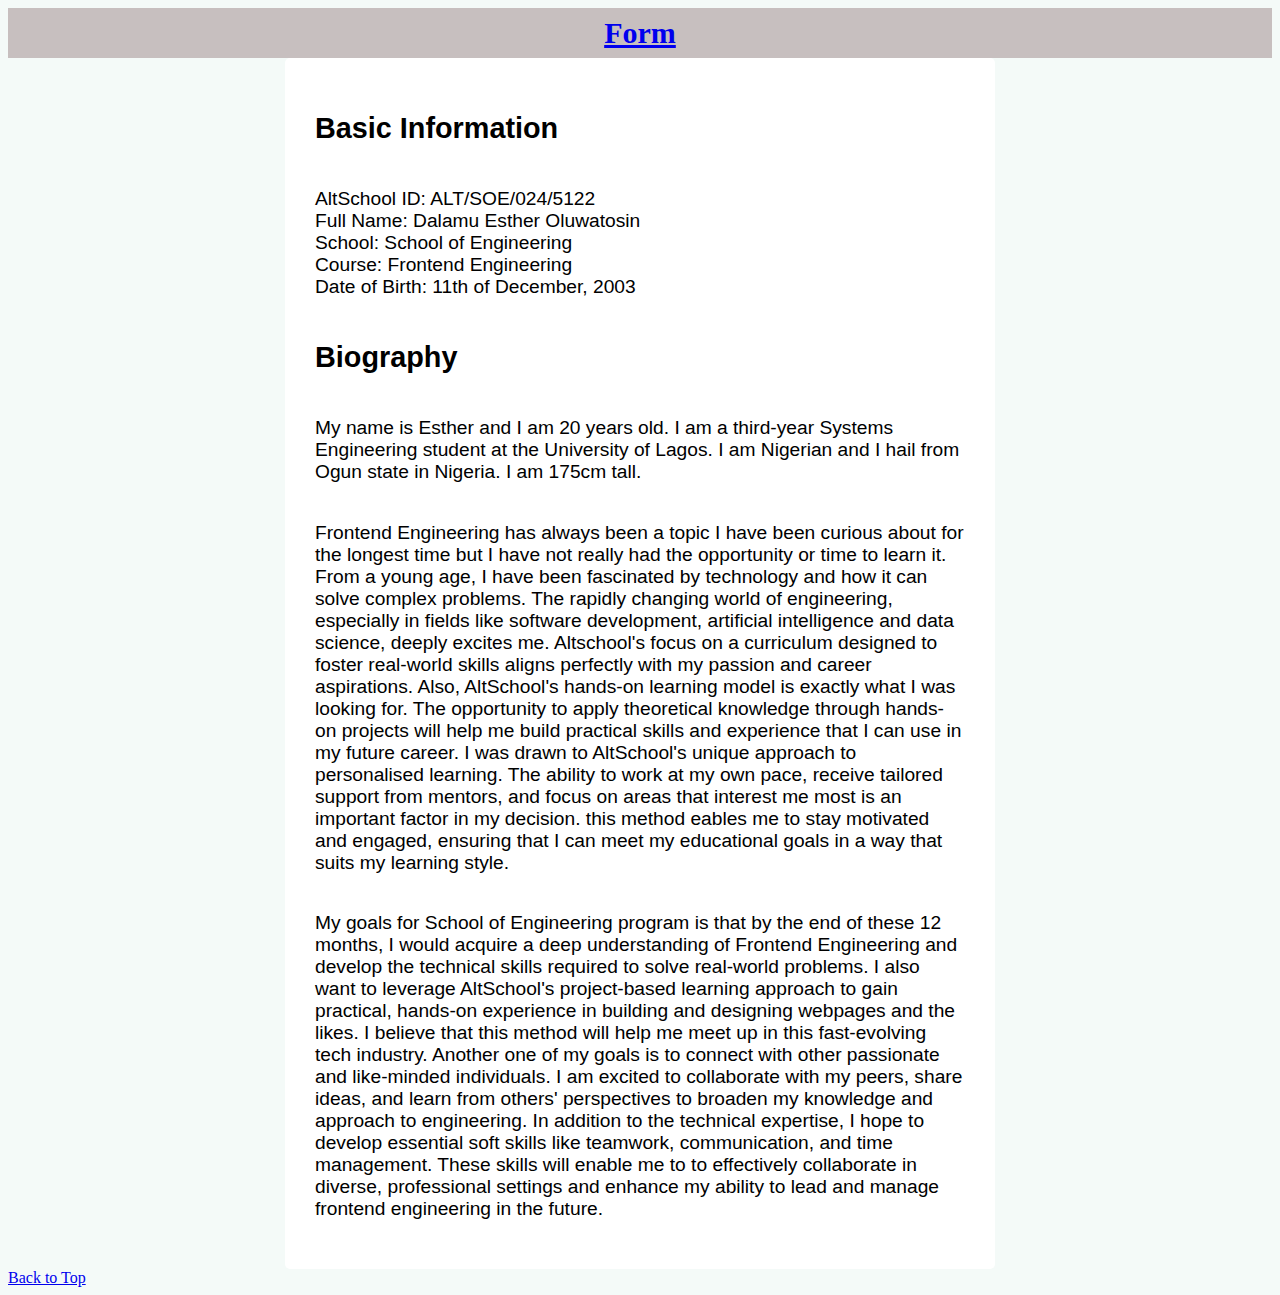
<file: index.html>
<!DOCTYPE html>
<html lang="en">
  <head>
    <meta charset="UTF-8" />
    <meta name="viewport" content="width=device-width, initial-scale=1.0" />
    <title>Assignment 1</title>
    <link rel="stylesheet" href="styles.css" />
  </head> 
  <body>
    <nav id="form">
      <a href="form.html" target="_blank">Form</a>
    </nav>
    <div class="overall-flex">
      <div id="top of the page"></div>
      <h2>Basic Information</h2>
      <p>
        AltSchool ID: ALT/SOE/024/5122 <br />
        Full Name: Dalamu Esther Oluwatosin <br />
        School: School of Engineering <br />
        Course: Frontend Engineering <br />
        Date of Birth: 11th of December, 2003
      </p>
      <h2>Biography</h2>
      <p>
        My name is Esther and I am 20 years old. I am a third-year Systems
        Engineering student at the University of Lagos. I am Nigerian and I hail
        from Ogun state in Nigeria. I am 175cm tall.
      </p>
      <p>
        Frontend Engineering has always been a topic I have been curious about
        for the longest time but I have not really had the opportunity or time
        to learn it. From a young age, I have been fascinated by technology and
        how it can solve complex problems. The rapidly changing world of
        engineering, especially in fields like software development, artificial
        intelligence and data science, deeply excites me. Altschool's focus on a
        curriculum designed to foster real-world skills aligns perfectly with my
        passion and career aspirations. Also, AltSchool's hands-on learning
        model is exactly what I was looking for. The opportunity to apply
        theoretical knowledge through hands-on projects will help me build
        practical skills and experience that I can use in my future career. I
        was drawn to AltSchool's unique approach to personalised learning. The
        ability to work at my own pace, receive tailored support from mentors,
        and focus on areas that interest me most is an important factor in my
        decision. this method eables me to stay motivated and engaged, ensuring
        that I can meet my educational goals in a way that suits my learning
        style.
      </p>
      <p>
        My goals for School of Engineering program is that by the end of these
        12 months, I would acquire a deep understanding of Frontend Engineering
        and develop the technical skills required to solve real-world problems.
        I also want to leverage AltSchool's project-based learning approach to
        gain practical, hands-on experience in building and designing webpages
        and the likes. I believe that this method will help me meet up in this
        fast-evolving tech industry. Another one of my goals is to connect with
        other passionate and like-minded individuals. I am excited to
        collaborate with my peers, share ideas, and learn from others'
        perspectives to broaden my knowledge and approach to engineering. In
        addition to the technical expertise, I hope to develop essential soft
        skills like teamwork, communication, and time management. These skills
        will enable me to to effectively collaborate in diverse, professional
        settings and enhance my ability to lead and manage frontend engineering
        in the future.
      </p> 
    </div>
    <footer>
        <a href="#top of the page">Back to Top</a>
    </footer>
  </body>
</html>
</file>
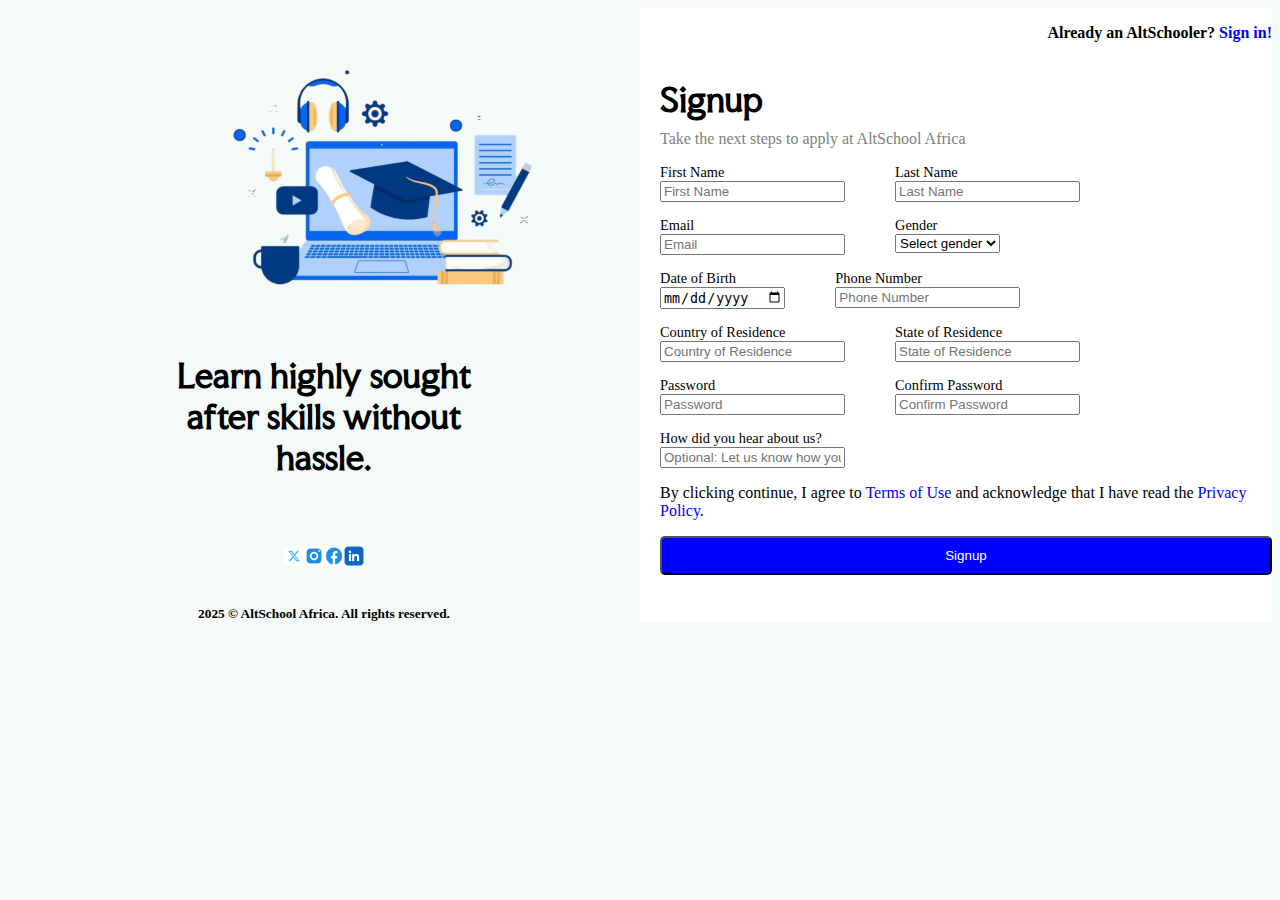
<file: form.html>
<!DOCTYPE html>
<html lang="en">
  <head>
    <meta charset="UTF-8" />
    <meta name="viewport" content="width=device-width, initial-scale=1.0" />
    <link rel="stylesheet" href="styles.css" />
    <link rel="preconnect" href="https://fonts.googleapis.com" />
    <link rel="preconnect" href="https://fonts.gstatic.com" crossorigin />
    <link
      href="https://fonts.googleapis.com/css2?family=Faculty+Glyphic&display=swap"
      rel="stylesheet"
    />
    <title>Form Assignment</title>
  </head>
  <body>
    <div class="flex-container">
      <div class="half-page">
        <img src="logo1.png" alt="page art" class="logo" />
        <h1 class="learn">Learn highly sought after skills without hassle.</h1>
        <br>
        <div class="images">
            <img src="twitter.png" alt="X" width="20px" height="20px">
            <img src="instagram.png" alt="Instagram" width="20px" height="20px">
            <img src="facebook.png" alt="Facebook" width="20px" height="20px">
            <img src="linkedin.png" alt="LinkedIn" width="20px" height="20px">
        </div>
        <p class="footer">2025 &copy; AltSchool Africa. All rights reserved.</p>
      </div>
      <div class="sign-up">
        <div class="question">
            <p >Already an AltSchooler? <span>Sign in!</span></p>
        </div>
        <div class="forms">
            <h1 class="sign">Signup</h1>
            <p class="apply">Take the next steps to apply at AltSchool Africa</p>
            <form action="">
                <div class="form-group1">
                    <div>
                        <label for="name">First Name</label><br>
                        <input type="text" id="name" name="First Name" required placeholder="First Name">
                    </div>
                    <div>
                        <label for="name">Last Name</label><br>
                        <input type="text" id="name" name="Last Name" required placeholder="Last Name">
                    </div>
                </div>
                <div class="form-group2">
                    <div>
                        <label for="email">Email</label><br>
                        <input type="email" name="Email" required placeholder="Email">
                    </div>
                    <div>
                        <label for="gender">Gender</label><br>
                        <select name="Gender" id="gender">
                            <option value="">Select gender</option>
                            <option value="female">Female</option>
                            <option value="male">Male</option>  
                        </select>
                    </div>
                </div>
                <div class="form-group3">
                    <div>
                        <label for="dateofbirth">Date of Birth</label><br>
                        <input type="date" name="Date of Birth" required placeholder="mm/dd/yyyy">
                    </div>
                    <div>
                        <label for="phonenumber">Phone Number</label><br>
                        <input type="number" name="Email" required placeholder="Phone Number">
                    </div>
                </div>
                <div class="form-group4">
                    <div>
                        <label for="country">Country of Residence</label><br>
                        <input type="text" name="Country of Residence" required placeholder="Country of Residence">
                    </div>
                    <div>
                        <label for="state">State of Residence</label><br>
                        <input type="text" name="State of Residence" required placeholder="State of Residence">
                    </div>
                </div>
                <div class="form-group5">
                    <div>
                        <label for="password">Password</label><br>
                        <input type="password" name="Password" required placeholder="Password">
                    </div>
                    <div>
                        <label for="state">Confirm Password</label><br>
                        <input type="password" name="Confirm Password" required placeholder="Confirm Password">
                    </div>
                </div>
                <div class="form-group6">
                    <div>
                        <label for="aboutus">How did you hear about us?</label><br>
                        <input type="text" name="aboutus" id="about-us" placeholder="Optional: Let us know how you heard about us">
                    </div>
                </div>
                <p>By clicking continue, I agree to <span>Terms of Use</span> and acknowledge that I have read the <span>Privacy Policy</span>.</p>
                <button class="button">Signup</button>
            </div>  
            </form>
        </div>
      </div>
    </div>
  </body>
</html>
</file>
<file: styles.css>
body {
    background-color: #f4faf8;
}
.learn {
    font-family: 'Faculty Glyphic', serif;
    font-weight: bolder;
    font-style: normal;
    width: 300px;
    text-align: center;
    margin: auto;
    padding: 50px;
}
.overall-flex {
    background-color: white;
    display: flex;
    flex-direction: column;
    position: relative;
    width: 650px;
    justify-content: center;
    border-radius: 5px;
    padding: 30px;
    margin: auto;
    font-family: Verdana, Geneva, Tahoma, sans-serif;
    font-size: larger;
}
.flex-container {
    display: flex;
    flex-direction: row;
}
.logo {
    margin: 50px 223.5px 0px 223.5px;
    width: 300px;
}
.half-page {
    /* position: relative; */
    margin: auto;
    flex: 50%;
    width: 50%;
}
.footer {
    font-weight: bold;
    text-align: center;
    margin: auto;
    margin-top: 40px;
    font-size: smaller;
}
.sign-up {
    background-color: white;
    flex: 50%;
    width: 50%;
}
.images {
    display: flex;
    background-color: transparent;
    justify-content: center;
}
.question {
    position: relative;
    font-weight: bold;
    text-align: left;
    display: flex;
    justify-content: flex-end;
}
span {
    color: blue;
}
.sign {
    font-family: 'Faculty Glyphic';
    margin-bottom: 10px;
}
.forms {
    margin-left: 20px;
}
.apply {
    margin-top: 0px;
    color: gray;
}
form {
    height: 100%;
}
.form-group1, .form-group2, .form-group3, .form-group4, .form-group5, .form-group6 {
    display: flex;
    border-color: gray;
    border-radius: 5px;
    margin-bottom: 15px;
    font-size: 0.9rem;
    width: 100%;
    gap: 50px;
}
.button {
    padding: 10px;
    width: 100%;
    background-color: blue;
    color: white;
    border-radius: 5px;
    cursor: pointer;
}

#form {
    background-color: rgb(199, 191, 191);
    color: white;
    display: flex;
    flex-direction: row;
    justify-content: center;
    height: 50px;
    font-weight: 700;
    font-size: 30px;
    text-decoration: none;
    align-items: center;
}
</file>
